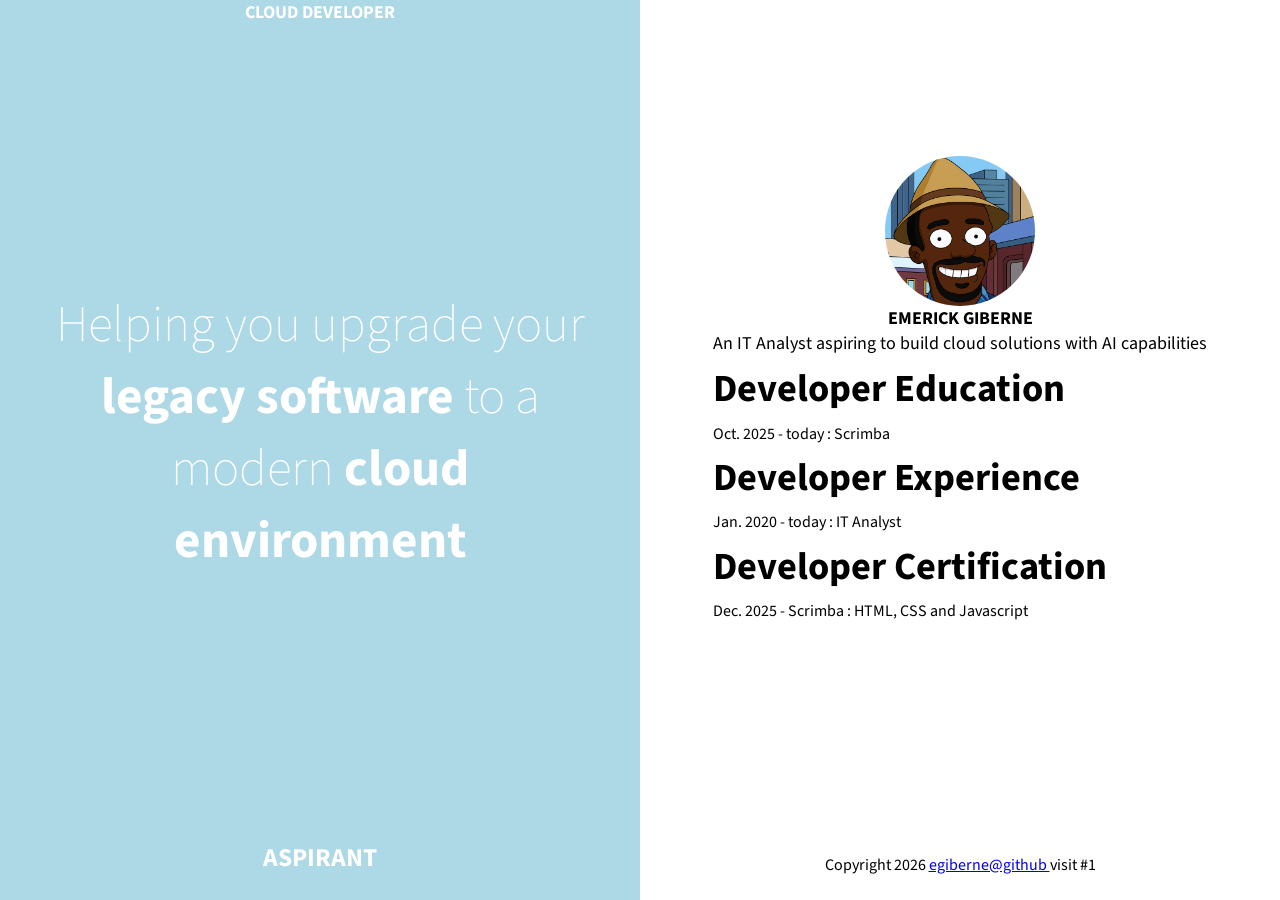
<file: src/index.html>
<html>
    <head>
        <title>Cloud Resume Challenge by Emerick Giberne</title>
        <link href="https://fonts.googleapis.com/css?family=Source+Sans+Pro:300,400,900&display=swap" rel="stylesheet">
        <link href="styles.css" rel="stylesheet">
    </head>
    <body>

        <header class="headline">
            <h1 >
                Helping you upgrade your <strong>legacy software</strong> to a modern <strong>cloud environment</strong>
            </h1>
            <p class="role">Cloud Developer</p>
            <p class="status">Aspirant</p>
        </header>

        <main class="content">
            
            <div class="resumer">
            <div class="intro">
                <img class="avatar" src="img/avatar.png" alt="A black afro caribbean man with a hat, in Simpsons mode.">
                <p class="fullname">Emerick Giberne</p>
                <p class="summary">An IT Analyst aspiring to build cloud solutions with AI capabilities</p>
           </div>
            
            <div>
                <h2>Developer Education</h2>
                <div>
                    <time datetime="2025-10">Oct. 2025</time> - today :
                    <span>
                        Scrimba
                    </span>
                </div>
                

            </div>

            <div>
                <h2>Developer Experience</h2>
                    <div>
                    <time datetime="2020-01">Jan. 2020</time> - today :
                    <span>
                        IT Analyst 
                    </span>
                </div>

            </div>

            <div >
                <h2>Developer Certification</h2>
                    <div>
                    <time datetime="2025-12">Dec. 2025</time> -
                    <span>
                        Scrimba : HTML, CSS and Javascript 
                    </span>
                </div>
            </div>
            </div>

        
  <!--
            <p>Contact me today to discuss how we can transform your on-premises applications into secure and scalable cloud application.</p>
           <form>
                <h2>Developer Contact</h2>
                    <input type="text" required placeholder="Full Name">
                    <input type="email" required placeholder="nickname@domain.ca">
                    <textarea row="18" cols="32"> your message </textarea>
                    <button>Submit</button>
                    <p class="disclaimer">No information shared without permission.</p>
            </form>
            -->

         <aside id="aside" class="notes">
            <div id="counter-aside"></div>
         </aside>

        </main>

          

       <footer id="footer" class="notes">
           
       </footer>
        
       <script src="script.js"></script>
    </body>
</html>
</file>
<file: src/styles.css>
/*Reset*/
*{
    box-sizing:border-box;
    margin:0;
}

body{
    font-family:'Source sans pro', sans-serif;
    
}

/*Typo*/

h1{
    font-size:2.5rem; /* 2.2.25rem=36px/16px */
    font-weight:lighter;
    
}

h2{
    font-size:2.25rem;
    margin:0.167em 0;
   
}

p{
    font-size:1.125rem;
}

.fullname{
    font-weight:bold;

}

.role, .status,.fullname {
    text-transform:uppercase;
}

.role{
    
    font-weight:bold;
    order:-1;
   
}

.status{
    font-weight: bold;
    font-size:0.875rem;
}

.disclaimer{
    font-size:0.75rem;
}

/*Flex Layout*/

.headline, .content{
    display:flex;
    flex-direction: column;
    padding-left:2em;
    padding-right:2em
}

.headline{
  background-color: lightblue;
  min-height:25vh;
  color:#ffffff;
  justify-content: space-between;
  align-items: center; /*center blocks*/
  text-align: center; /*center blocks and content in the blocks*/
  padding-bottom:1.5em;
  
}

.content{
    align-items:center;
    padding-top:2.5em;
}

.avatar{
    width:150px;
    border-radius: 50%;
}

.content p, div{
    max-width: 500px;
}

.intro, .notes{

/*text-align:center;*/
/*or the following rules to center items and text*/
display:flex;
flex-direction:column;
align-items: center;

}

.notes{
    
    margin-top:10em;
   
}

.content .notes{ /*hid aside*/
    display: none;
}

/*Media Queries*/

@media(min-width:600px){/*tablet*/
    body{
        display:flex;
    }

    h1{
        font-size:4vw;
    }

    h2{
        font-size:3vw;
    }

    .status{
        font-size:2vw;
    }

    .notes{/*hid footer*/
        display:none;
    }
    .content .notes{
        display:block;
        margin-top:auto; /*push and center at the bottom*/
        padding-bottom:1.5em;
    }

    .headline, .content{
        width:50%;
    }

    .headline{
        min-height:100vh;
    }
    
  
     .resumer{/*center it*/

        margin:auto;
        
    
    }
    
}
</file>
